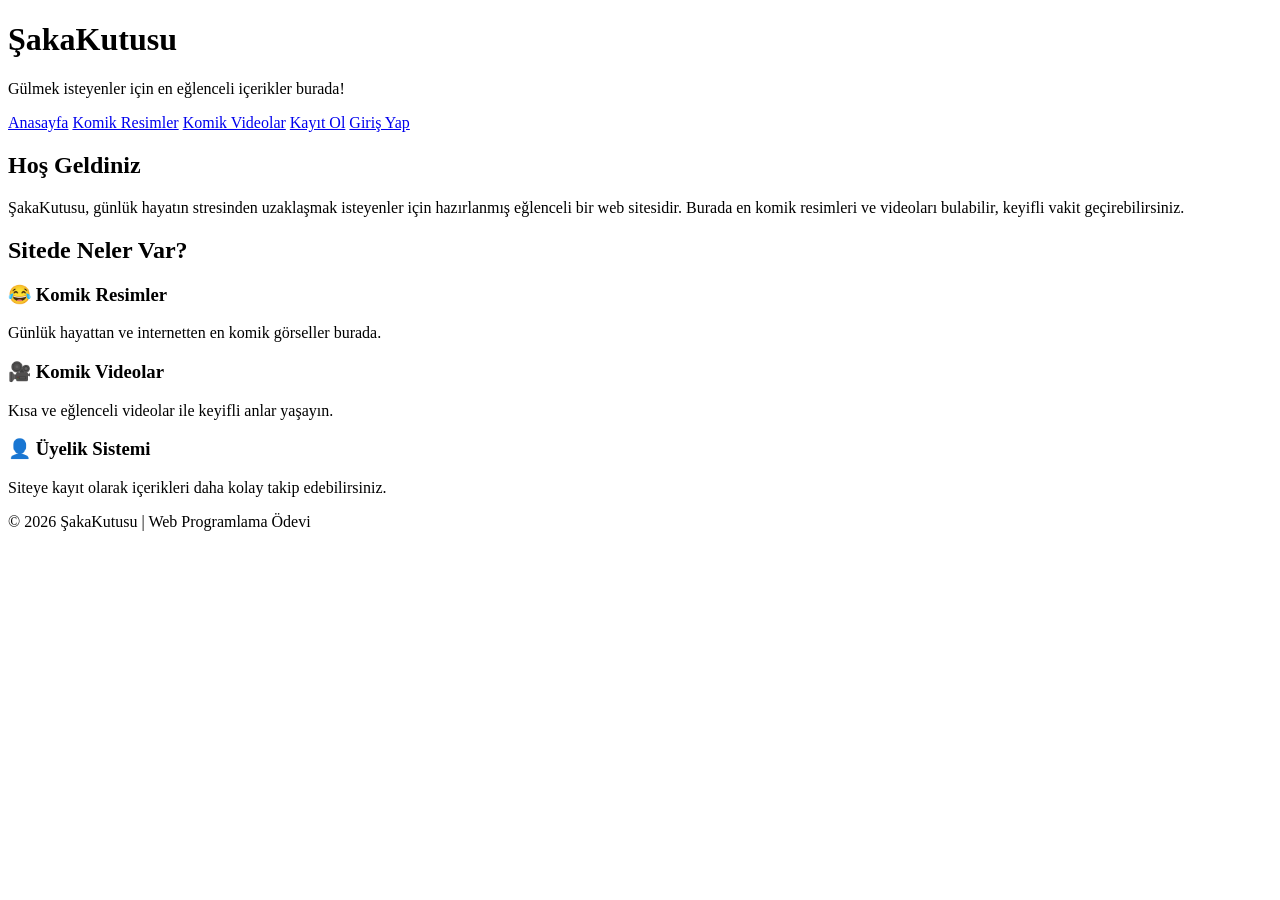
<file: index.html>
<!DOCTYPE html>
<html lang="tr">
<head>
    <meta charset="UTF-8">
    <meta name="viewport" content="width=device-width, initial-scale=1.0">
    <title>ŞakaKutusu - Anasayfa</title>
</head>
<body>

    <!-- ÜST ALAN -->
    <header>
        <h1>ŞakaKutusu</h1>
        <p>Gülmek isteyenler için en eğlenceli içerikler burada!</p>
    </header>

    <!-- MENÜ -->
    <nav>
        <a href="index.html">Anasayfa</a>
        <a href="resimler.html">Komik Resimler</a>
        <a href="videolar.html">Komik Videolar</a>
        <a href="kayit.html">Kayıt Ol</a>
        <a href="giris.html">Giriş Yap</a>
    </nav>

    <!-- ANA İÇERİK -->
    <main>

        <section>
            <h2>Hoş Geldiniz</h2>
            <p>
                ŞakaKutusu, günlük hayatın stresinden uzaklaşmak isteyenler için hazırlanmış eğlenceli bir web sitesidir.
                Burada en komik resimleri ve videoları bulabilir, keyifli vakit geçirebilirsiniz.
            </p>
        </section>

        <section>
            <h2>Sitede Neler Var?</h2>

            <div>
                <h3>😂 Komik Resimler</h3>
                <p>Günlük hayattan ve internetten en komik görseller burada.</p>
            </div>

            <div>
                <h3>🎥 Komik Videolar</h3>
                <p>Kısa ve eğlenceli videolar ile keyifli anlar yaşayın.</p>
            </div>

            <div>
                <h3>👤 Üyelik Sistemi</h3>
                <p>Siteye kayıt olarak içerikleri daha kolay takip edebilirsiniz.</p>
            </div>
        </section>

    </main>

    <!-- ALT ALAN -->
    <footer>
        <p>© 2026 ŞakaKutusu | Web Programlama Ödevi</p>
    </footer>

</body>
</html>
</file>
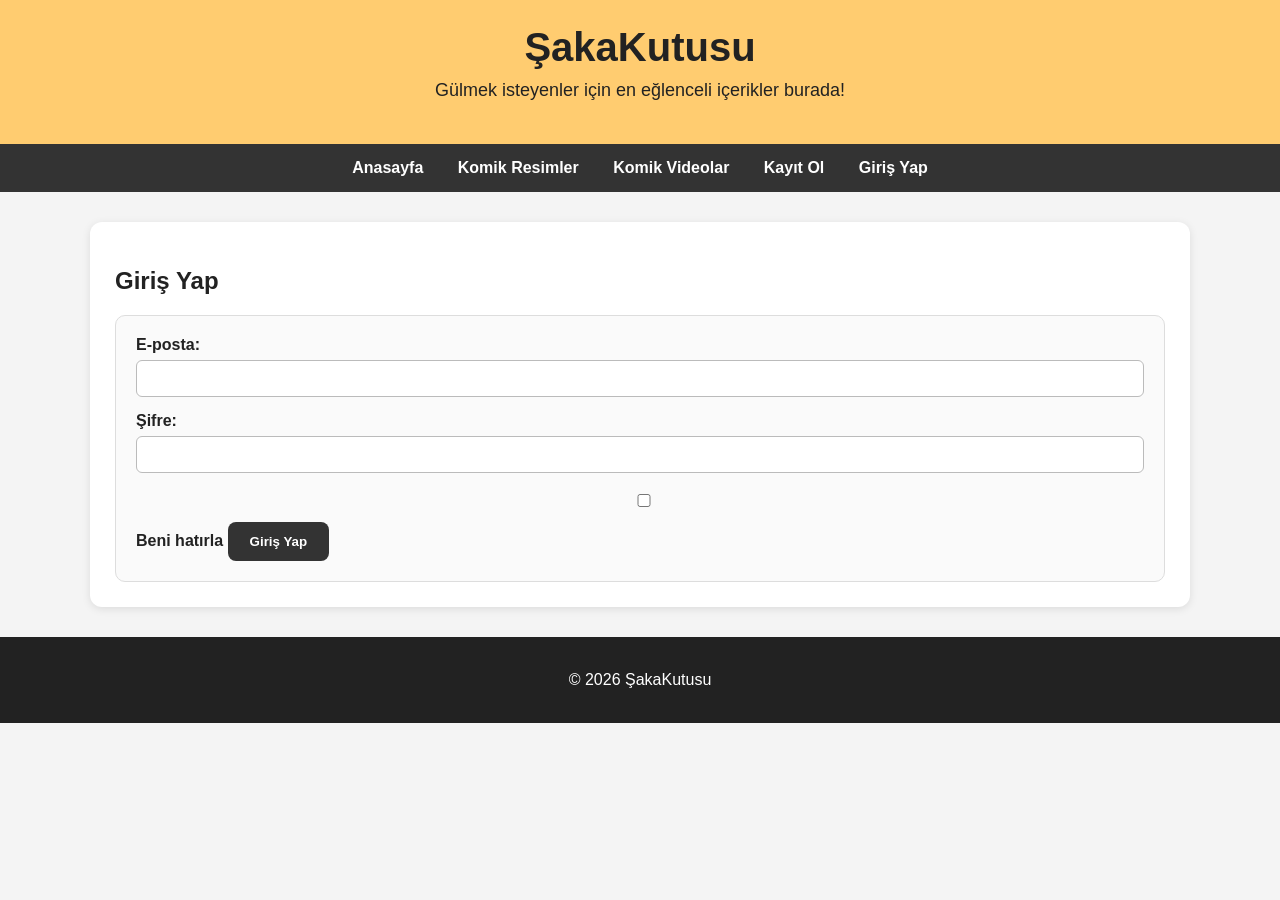
<file: giris.html>
<!DOCTYPE html>
<html lang="tr">
<head>
    <meta charset="UTF-8">
    <title>ŞakaKutusu - Giriş Yap</title>
    <link rel="stylesheet" href="style.css">
</head>
<body>

<header>
    <h1>ŞakaKutusu</h1>
    <p>Gülmek isteyenler için en eğlenceli içerikler burada!</p>
</header>

<nav>
    <a href="index.html">Anasayfa</a>
    <a href="resimler.html">Komik Resimler</a>
    <a href="videolar.html">Komik Videolar</a>
    <a href="kayit.html">Kayıt Ol</a>
    <a href="giris.html">Giriş Yap</a>
</nav>

<main>

<section>
    <h2>Giriş Yap</h2>

    <form>
        <label>E-posta:</label>
        <input type="email" required>

        <label>Şifre:</label>
        <input type="password" minlength="6" required>

        <label>
            <input type="checkbox">
            Beni hatırla
        </label>

        <button type="submit">Giriş Yap</button>
    </form>

</section>

</main>

<footer>
    <p>© 2026 ŞakaKutusu</p>
</footer>

</body>
</html>
</file>
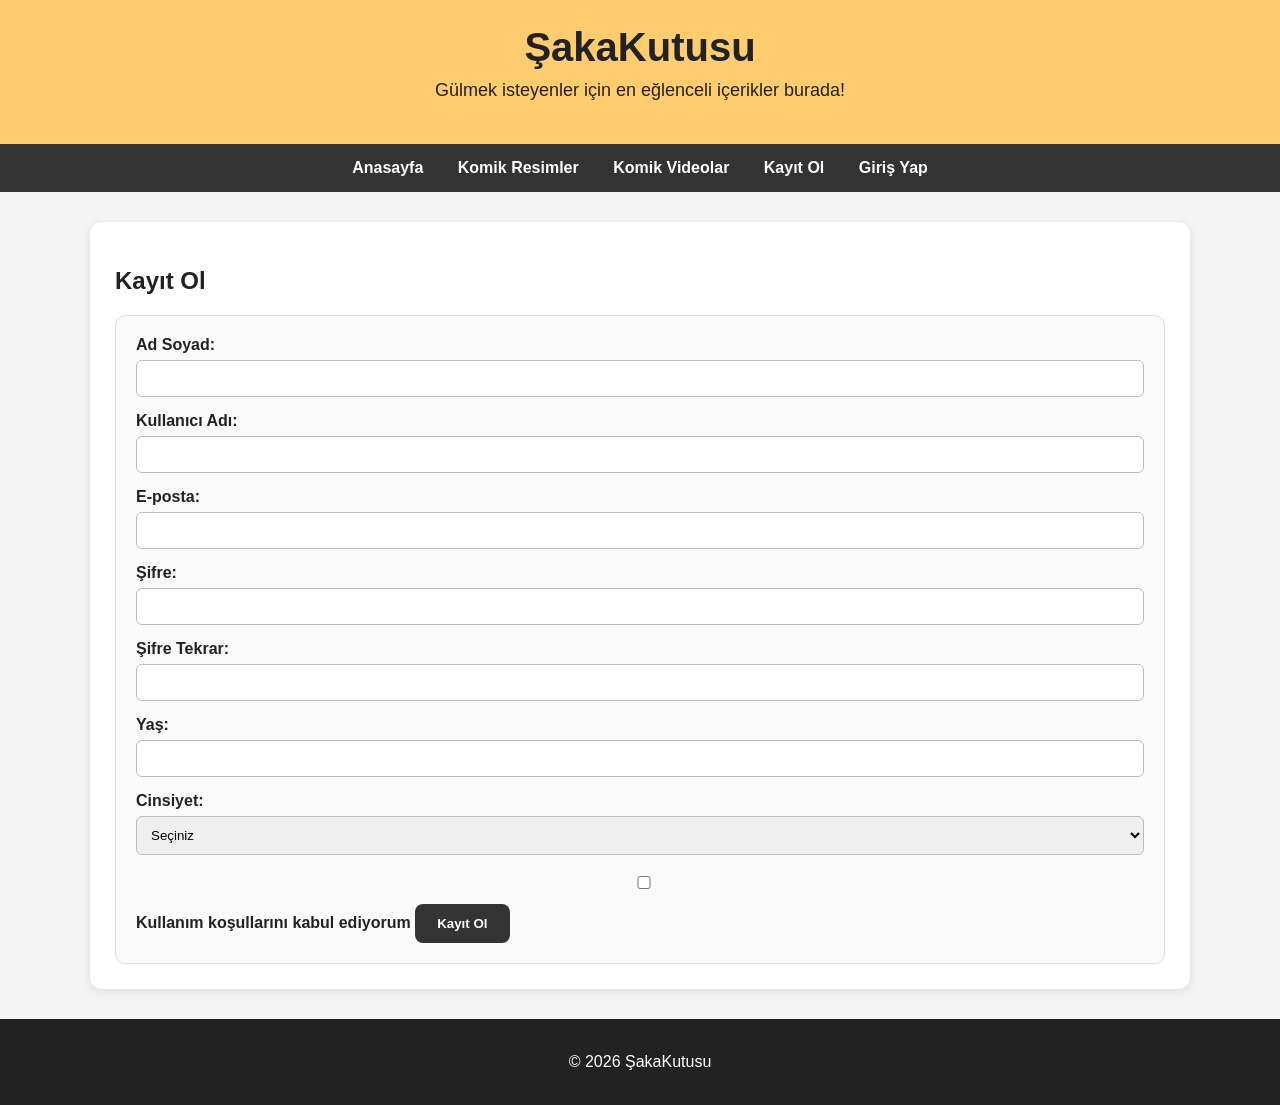
<file: kayit.html>
<!DOCTYPE html>
<html lang="tr">
<head>
    <meta charset="UTF-8">
    <title>ŞakaKutusu - Kayıt Ol</title>
    <link rel="stylesheet" href="style.css">
</head>
<body>

<header>
    <h1>ŞakaKutusu</h1>
    <p>Gülmek isteyenler için en eğlenceli içerikler burada!</p>
</header>

<nav>
    <a href="index.html">Anasayfa</a>
    <a href="resimler.html">Komik Resimler</a>
    <a href="videolar.html">Komik Videolar</a>
    <a href="kayit.html">Kayıt Ol</a>
    <a href="giris.html">Giriş Yap</a>
</nav>

<main>

<section>
    <h2>Kayıt Ol</h2>

    <form>
        <label>Ad Soyad:</label>
        <input type="text" required>

        <label>Kullanıcı Adı:</label>
        <input type="text" required>

        <label>E-posta:</label>
        <input type="email" required>

        <label>Şifre:</label>
        <input type="password" minlength="6" required>

        <label>Şifre Tekrar:</label>
        <input type="password" minlength="6" required>

        <label>Yaş:</label>
        <input type="number" min="10" max="100" required>

        <label>Cinsiyet:</label>
        <select required>
            <option value="">Seçiniz</option>
            <option>Kadın</option>
            <option>Erkek</option>
        </select>

        <label>
            <input type="checkbox" required>
            Kullanım koşullarını kabul ediyorum
        </label>

        <button type="submit">Kayıt Ol</button>
    </form>
</section>

</main>

<footer>
    <p>© 2026 ŞakaKutusu</p>
</footer>

</body>
</html>
</file>
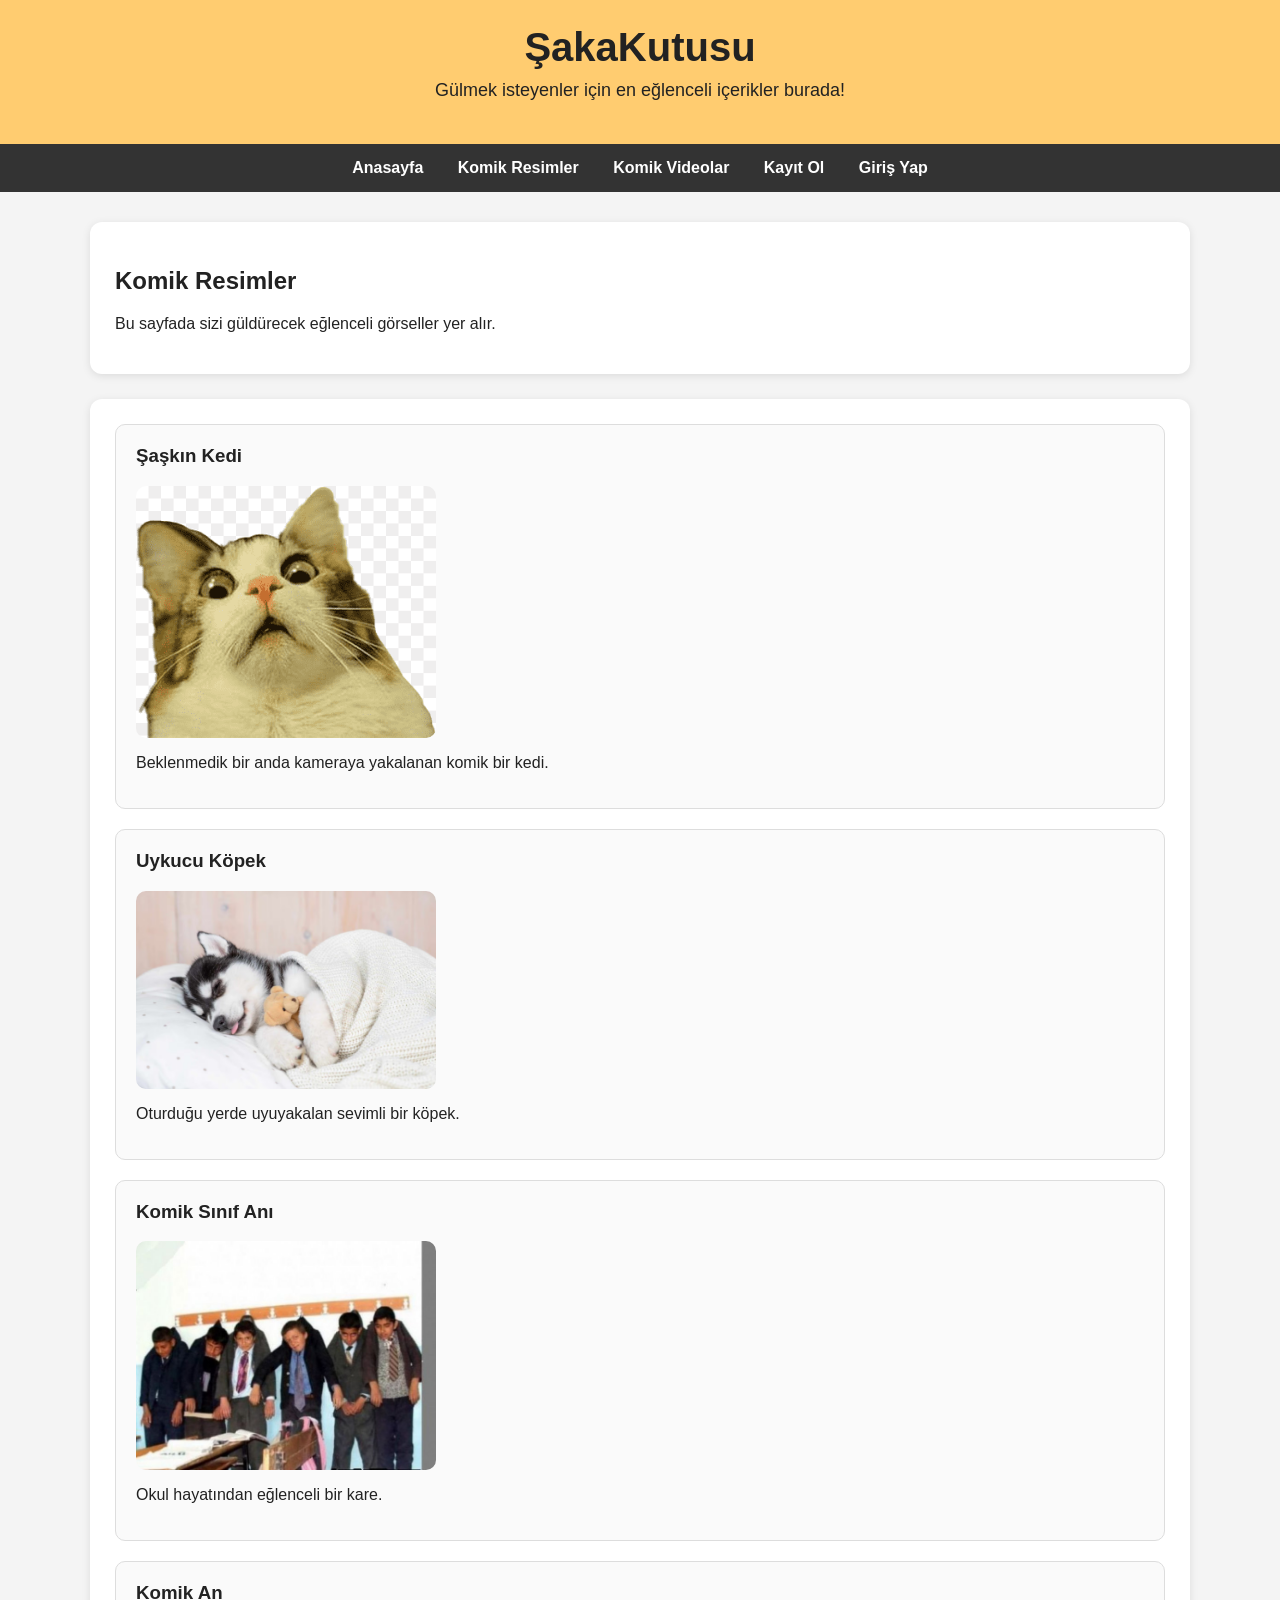
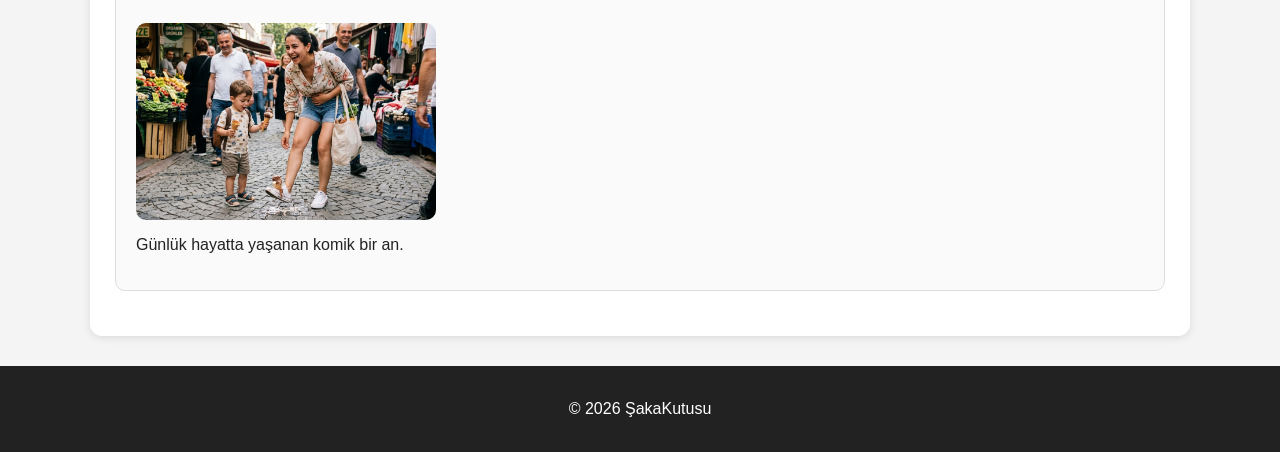
<file: resimler.html>
<!DOCTYPE html>
<html lang="tr">
<head>
    <meta charset="UTF-8">
    <title>ŞakaKutusu - Komik Resimler</title>
    <link rel="stylesheet" href="style.css">
</head>
<body>

<header>
    <h1>ŞakaKutusu</h1>
    <p>Gülmek isteyenler için en eğlenceli içerikler burada!</p>
</header>

<nav>
    <a href="index.html">Anasayfa</a>
    <a href="resimler.html">Komik Resimler</a>
    <a href="videolar.html">Komik Videolar</a>
    <a href="kayit.html">Kayıt Ol</a>
    <a href="giris.html">Giriş Yap</a>
</nav>

<main>

<section>
    <h2>Komik Resimler</h2>
    <p>Bu sayfada sizi güldürecek eğlenceli görseller yer alır.</p>
</section>

<section>

<article>
    <h3>Şaşkın Kedi</h3>
    <img src="images/kedi.jpg" width="300">
    <p>Beklenmedik bir anda kameraya yakalanan komik bir kedi.</p>
</article>

<article>
    <h3>Uykucu Köpek</h3>
    <img src="images/kopek.jpg" width="300">
    <p>Oturduğu yerde uyuyakalan sevimli bir köpek.</p>
</article>

<article>
    <h3>Komik Sınıf Anı</h3>
    <img src="images/sinif.jpg" width="300">
    <p>Okul hayatından eğlenceli bir kare.</p>
</article>

<article>
    <h3>Komik An</h3>
    <img src="images/komik.jpg" width="300">
    <p>Günlük hayatta yaşanan komik bir an.</p>
</article>

</section>

</main>

<footer>
    <p>© 2026 ŞakaKutusu</p>
</footer>

</body>
</html>
</file>
<file: style.css>
body {
    margin: 0;
    font-family: Arial, sans-serif;
    background-color: #f4f4f4;
    color: #222;
}

header {
    background-color: #ffcc70;
    text-align: center;
    padding: 25px;
}

header h1 {
    margin: 0;
    font-size: 40px;
}

header p {
    margin-top: 10px;
    font-size: 18px;
}

nav {
    background-color: #333;
    text-align: center;
    padding: 15px;
}

nav a {
    color: white;
    text-decoration: none;
    margin: 0 15px;
    font-weight: bold;
}

nav a:hover {
    color: #ffcc70;
}

main {
    width: 90%;
    max-width: 1100px;
    margin: 30px auto;
}

section {
    background-color: white;
    padding: 25px;
    margin-bottom: 25px;
    border-radius: 12px;
    box-shadow: 0 2px 8px rgba(0, 0, 0, 0.1);
}

article {
    background-color: #fafafa;
    padding: 20px;
    margin-bottom: 20px;
    border: 1px solid #ddd;
    border-radius: 10px;
}

article h3 {
    margin-top: 0;
}

img {
    width: 300px;
    max-width: 100%;
    border-radius: 10px;
    display: block;
    margin: 15px 0;
}

footer {
    background-color: #222;
    color: white;
    text-align: center;
    padding: 18px;
    margin-top: 30px;
}

ul {
    padding-left: 20px;
}

form {
    background-color: #fafafa;
    padding: 20px;
    border-radius: 10px;
    border: 1px solid #ddd;
}

label {
    font-weight: bold;
}

input, select {
    width: 100%;
    padding: 10px;
    margin-top: 6px;
    margin-bottom: 15px;
    border: 1px solid #bbb;
    border-radius: 6px;
    box-sizing: border-box;
}

button {
    background-color: #333;
    color: white;
    border: none;
    padding: 12px 22px;
    border-radius: 8px;
    cursor: pointer;
    font-weight: bold;
}

button:hover {
    background-color: #555;
}
</file>
